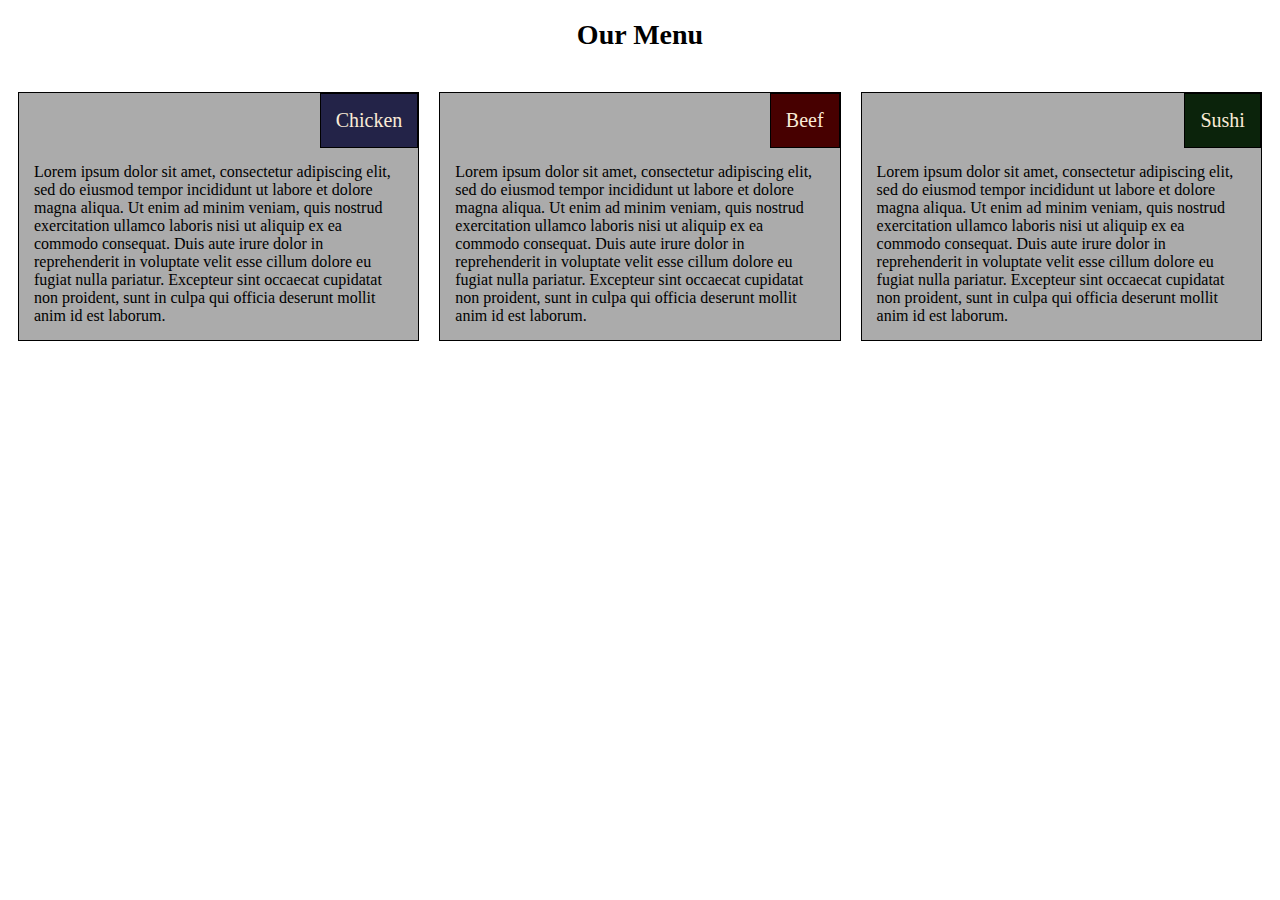
<file: ModuleTwoAssignment/index.html>
<!DOCTYPE html>
<html lang = "en">
<head>
<meta charset="utf-8">
<meta name="viewport" content="width=device-width, initial-scale=1">
<title>
Module 2 Solution
</title>
<link rel = "stylesheet" href = "css/styles.css">
</head>
<body>
<h1>
    Our Menu
</h1>
<div class="row">
    <div class="col-lg-4 col-md-6 col-sm-12">  <p class = "menuboxes"><span  id = "chicken">Chicken</span> <span class = "text"> Lorem ipsum dolor sit amet, consectetur adipiscing elit, sed do eiusmod tempor incididunt ut labore et dolore magna aliqua. Ut enim ad minim veniam, quis nostrud exercitation ullamco laboris nisi ut aliquip ex ea commodo consequat. Duis aute irure dolor in reprehenderit in voluptate velit esse cillum dolore eu fugiat nulla pariatur. Excepteur sint occaecat cupidatat non proident, sunt in culpa qui officia deserunt mollit anim id est laborum.</span></p></div>
    <div class="col-lg-4 col-md-6 col-sm-12">  <p class = "menuboxes"><span id = "beef">Beef</span> <span class = "text">Lorem ipsum dolor sit amet, consectetur adipiscing elit, sed do eiusmod tempor incididunt ut labore et dolore magna aliqua. Ut enim ad minim veniam, quis nostrud exercitation ullamco laboris nisi ut aliquip ex ea commodo consequat. Duis aute irure dolor in reprehenderit in voluptate velit esse cillum dolore eu fugiat nulla pariatur. Excepteur sint occaecat cupidatat non proident, sunt in culpa qui officia deserunt mollit anim id est laborum.</span></p></div>
    <div class="col-lg-4 col-md-12 col-sm-12">  <p class = "menuboxes"><span id = "sushi">Sushi</span> <span class = "text">Lorem ipsum dolor sit amet, consectetur adipiscing elit, sed do eiusmod tempor incididunt ut labore et dolore magna aliqua. Ut enim ad minim veniam, quis nostrud exercitation ullamco laboris nisi ut aliquip ex ea commodo consequat. Duis aute irure dolor in reprehenderit in voluptate velit esse cillum dolore eu fugiat nulla pariatur. Excepteur sint occaecat cupidatat non proident, sunt in culpa qui officia deserunt mollit anim id est laborum.</span></p></div>
    
</div>
</body>
</html>
</file>
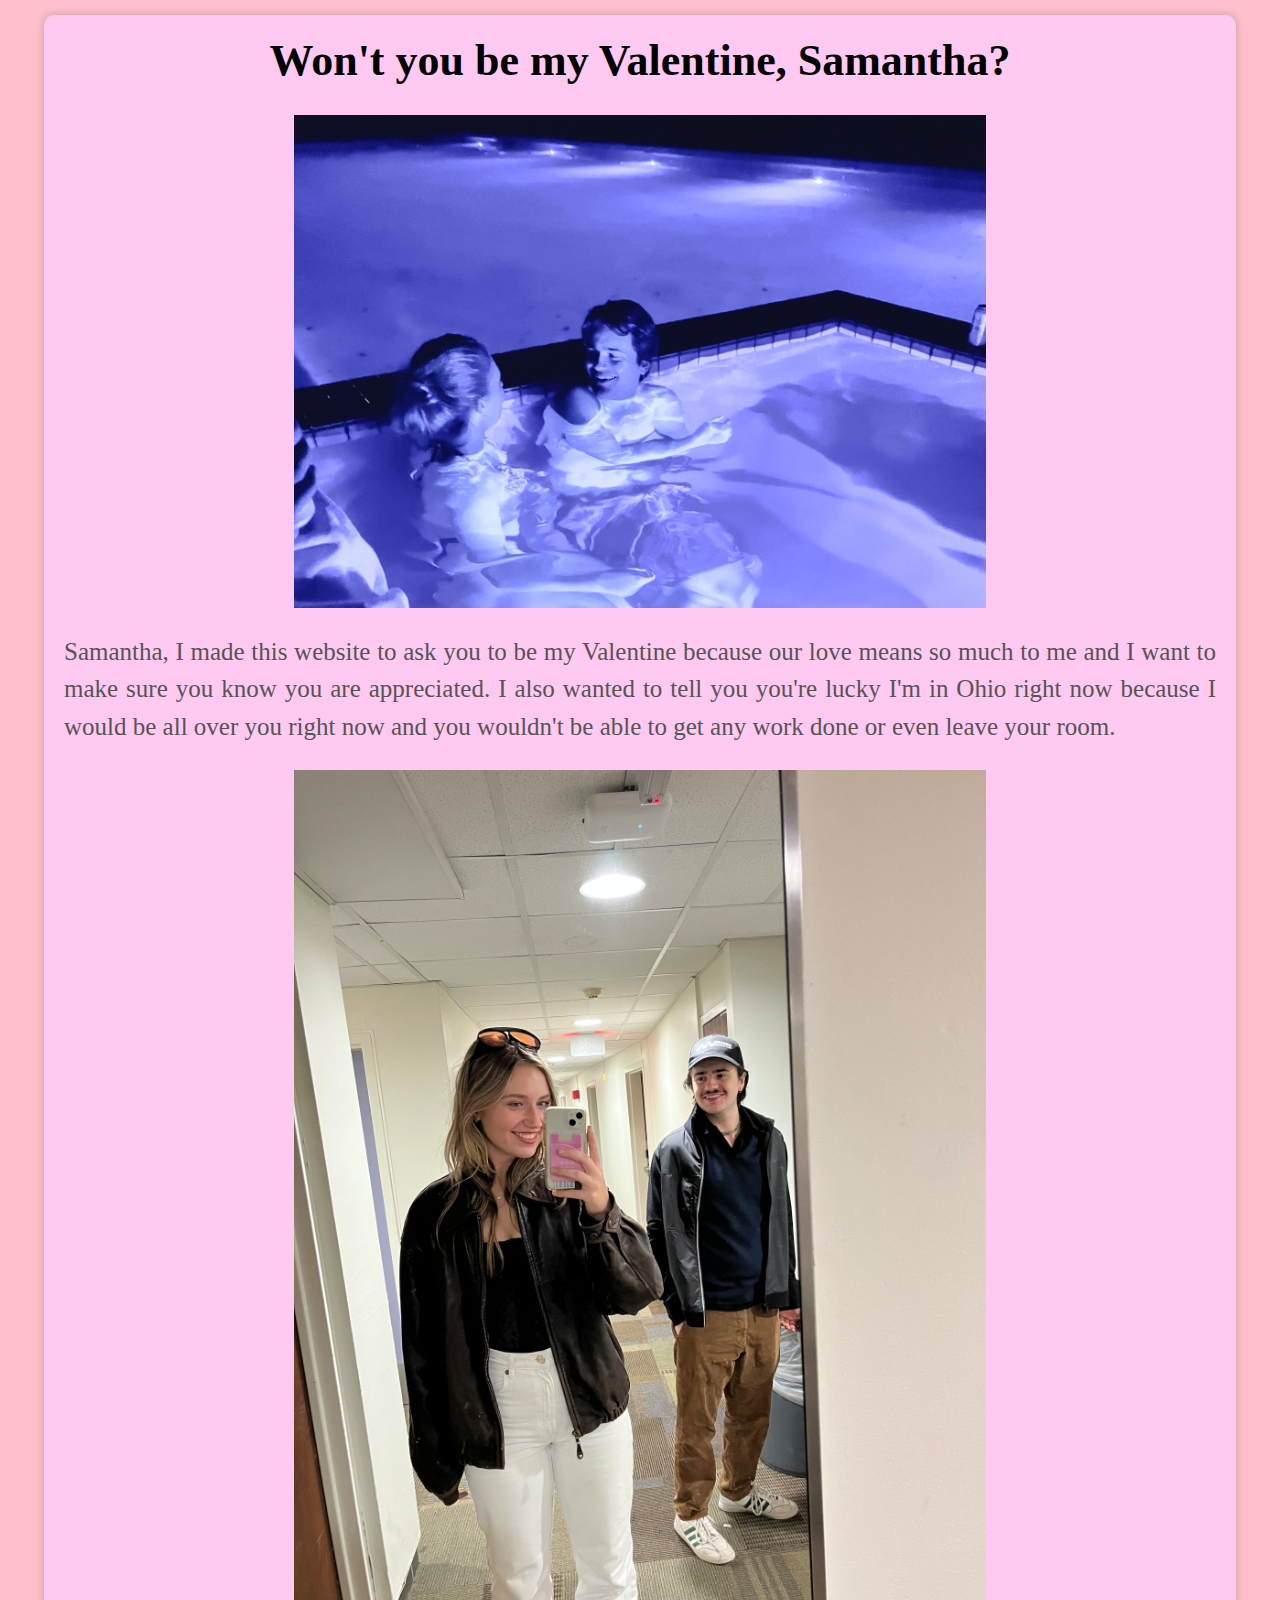
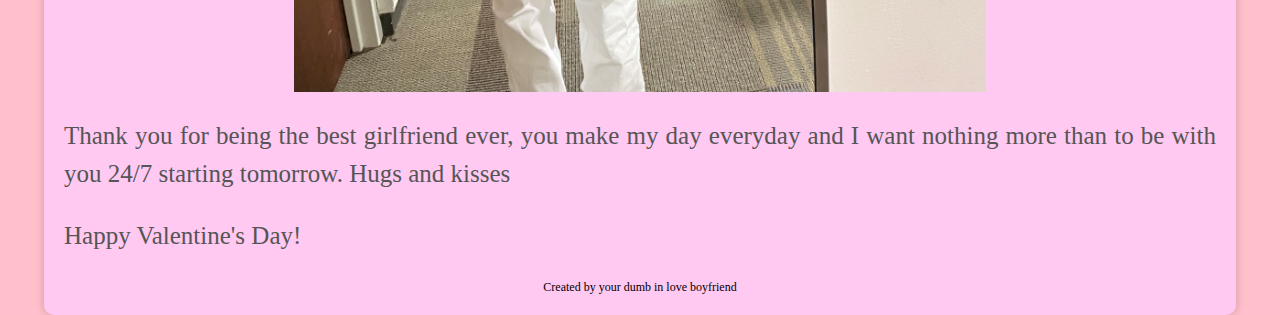
<file: site/index.html>
<!DOCTYPE html>
<html>
  <head>
    <meta name="viewport" content="width=device-width, initial-scale=1.0">
    <title>Happy Valentine's Day!</title>
    <link rel="stylesheet" type="text/css" href="style.css">
  </head>
  <body>
    <div class="container">
      <header>
        <h1>Won't you be my Valentine, Samantha?</h1>
      </header>
      <main>
        <img src="image1.jpg" alt="Image 1">
        <p>Samantha, I made this website to ask you to be my Valentine because our love means so much to me and I want to make sure you know you are appreciated. I also wanted to tell you you're lucky I'm in Ohio right now because I would be all over you right now and you wouldn't be able to get any work done or even leave your room.</p>
        <img src="image2.JPG" alt="Image 2">
        <p>Thank you for being the best girlfriend ever, you make my day everyday and I want nothing more than to be with you 24/7 starting tomorrow. Hugs and kisses </p>
        <p>Happy Valentine's Day!</p>
      </main>
      <footer>
        Created by your dumb in love boyfriend
      </footer>
    </div>
  </body>
</html>
</file>
<file: ModuleTwoAssignment/css/styles.css>
/********** Base styles **********/
* {
  box-sizing: border-box;
  font-family:cursive
}
h1 {
  margin-bottom: 15px;
  text-align: center;
  font-size: 175%;
}

#chicken, #beef, #sushi {
    border: 1px solid black;
    float: right;
    font-size: 125%;
    padding: 15px;


}

p {
    border: 1px solid black;
    background-color: rgb(171, 171, 171);

}

.text {
    display: inline-block;
    padding: 15px;

}

#chicken {
    background-color: rgb(35, 35, 72);
    color: antiquewhite;
    font-family: fantasy;
}

#beef {
    background-color: rgb(71, 0, 0);
    color: antiquewhite;
    font-family: fantasy;
}

#sushi {
    background-color: rgb(11, 35, 11);
    color: antiquewhite;
    font-family: fantasy;
}


/* Simple Responsive Framework. */
.row {
  width: 100%;
}

/********** Large devices only **********/
@media (min-width: 992px) {
  .col-lg-1, .col-lg-2, .col-lg-3, .col-lg-4, .col-lg-5, .col-lg-6, .col-lg-7, .col-lg-8, .col-lg-9, .col-lg-10, .col-lg-11, .col-lg-12 {
    float: left;
    padding:10px;
  }
  .col-lg-1 {
    width: 8.33%;
  }
  .col-lg-2 {
    width: 16.66%;
  }
  .col-lg-3 {
    width: 25%;
  }
  .col-lg-4 {
    width: 33.33%;
  }
  .col-lg-5 {
    width: 41.66%;
  }
  .col-lg-6 {
    width: 50%;
  }
  .col-lg-7 {
    width: 58.33%;
  }
  .col-lg-8 {
    width: 66.66%;
  }
  .col-lg-9 {
    width: 74.99%;
  }
  .col-lg-10 {
    width: 83.33%;
  }
  .col-lg-11 {
    width: 91.66%;
  }
  .col-lg-12 {
    width: 100%;
  }
}

/********** Medium devices only **********/
@media (min-width: 768px) and (max-width: 991px) {
  .col-md-1, .col-md-2, .col-md-3, .col-md-4, .col-md-5, .col-md-6, .col-md-7, .col-md-8, .col-md-9, .col-md-10, .col-md-11, .col-md-12 {
    float: left;
    padding:10px;
  }
  .col-md-1 {
    width: 8.33%;
  }
  .col-md-2 {
    width: 16.66%;
  }
  .col-md-3 {
    width: 25%;
  }
  .col-md-4 {
    width: 33.33%;
  }
  .col-md-5 {
    width: 41.66%;
  }
  .col-md-6 {
    width: 50%;
  }
  .col-md-7 {
    width: 58.33%;
  }
  .col-md-8 {
    width: 66.66%;
  }
  .col-md-9 {
    width: 74.99%;
  }
  .col-md-10 {
    width: 83.33%;
  }
  .col-md-11 {
    width: 91.66%;
  }
  .col-md-12 {
    width: 100%;
  }
}

@media (max-width: 767px) {
    .col-sm-1, .col-sm-2, .col-sm-3, .col-sm-4, .col-sm-5, .col-sm-6, .col-sm-7, .col-sm-8, .col-sm-9, .col-sm-10, .col-sm-11, .col-sm-12 {
        float: left;
        padding:10px;

    }
  .col-sm-1 {
    width: 8.33%;
  }
  .col-sm-2 {
    width: 16.66%;
  }
  .col-sm-3 {
    width: 25%;
  }
  .col-sm-4 {
    width: 33.33%;
  }
  .col-sm-5 {
    width: 41.66%;
  }
  .col-sm-6 {
    width: 50%;
  }
  .col-sm-7 {
    width: 58.33%;
  }
  .col-sm-8 {
    width: 66.66%;
  }
  .col-sm-9 {
    width: 74.99%;
  }
  .col-sm-10 {
    width: 83.33%;
  }
  .col-sm-11 {
    width: 91.66%;
  }
  .col-sm-12 {
    width: 100%;
  }
}
</file>
<file: site/style.css>
body {
    font-family: 'Apple Chancery', 'cursive';
    background-color: pink;
    margin: 0;
  }
  
  .container {
    max-width: 90%;
  margin: 0 auto;
  margin-top: 15px;
  padding: 20px;
  background-color: rgb(255, 201, 242);
  border-radius: 10px;
  box-shadow: 0 0 10px rgba(0, 0, 0, 0.2);
  }
  
  header {
    text-align: center;
    margin-bottom: 20px;
  }
  
  h1 {
    font-size: 44px;
    margin-top: 0;
  }
  
  main {
    text-align: justify;
  }
  
  img {
    display: block;
    margin: 20px auto;
    max-width: 60%;
    height: auto;
  }
  
  footer {
    text-align: center;
    font-family: 'Times New Roman', Times, serif;
    margin-top: 20px;
    font-size: 12px;
  }
  
  p {
    font-size: 25px;
    line-height: 1.5;
    color: #555;
  }
  
  @media only screen and (max-width: 600px) {
    .container {
      padding: 10px;
      border-radius: 0;
      box-shadow: none;
    }
  
    img {
      margin: 10px auto;
      max-width: 100%;
    }
  }
</file>
